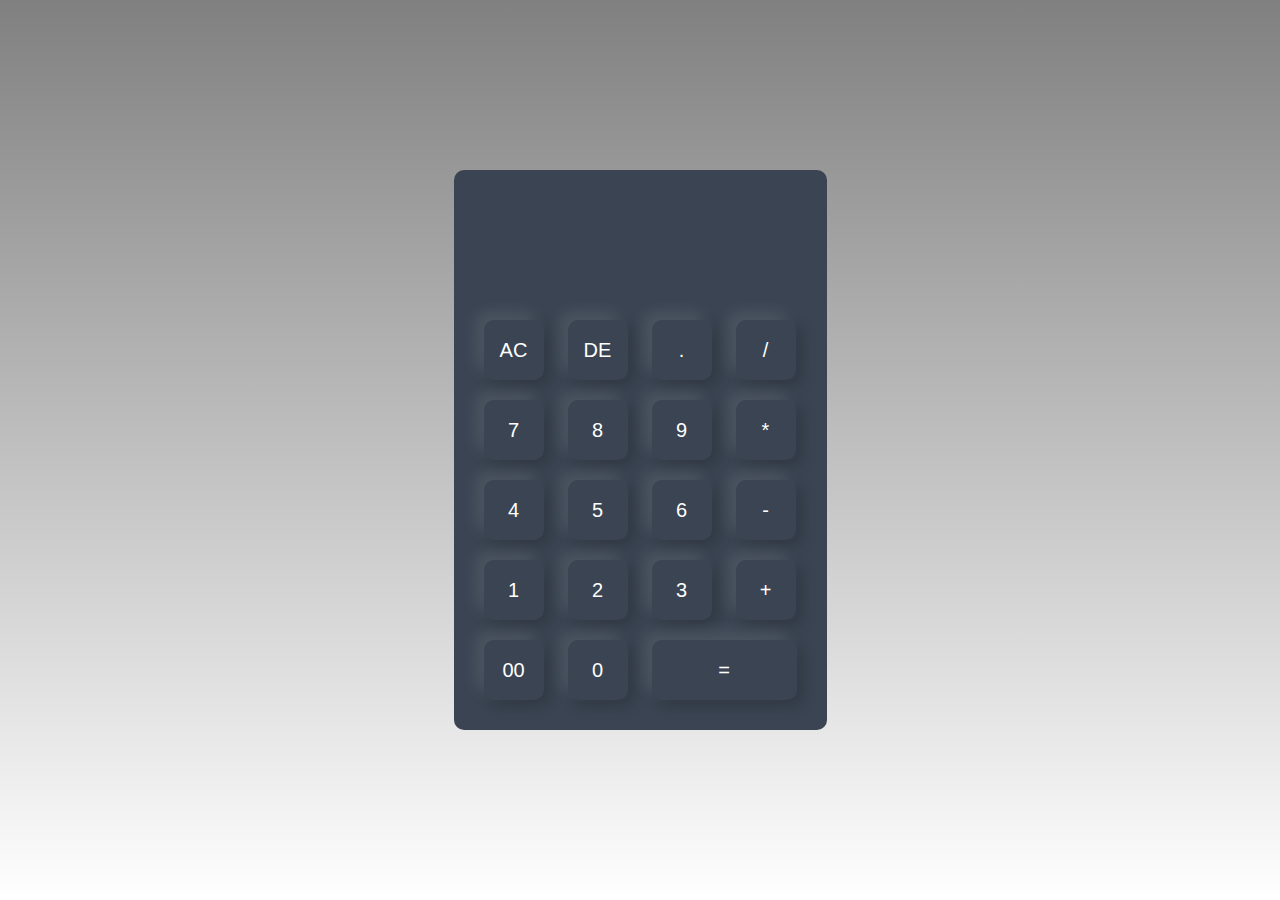
<file: Calculator/index.html>
<!DOCTYPE html>
<html lang="en">
<head>
    <meta charset="UTF-8">
    <meta name="viewport" content="width=device-width, initial-scale=1.0">
    <title>Document</title>
    <link rel="stylesheet" href="style.css">
</head>
<body>
    <div class="container">
        <div class="calculator">
            <form>  
                <div class="display">
                    <input type="text" name="display">
                </div>
                <div>   
                    <input type="button" value="AC" onclick="display.value = '' ">
                    <input type="button" value="DE" onclick="display.value = display.value.toString().slice(0,-1)">
                    <input type="button" value="." onclick="display.value += '.' ">
                    <input type="button" value="/" onclick="display.value += '/' ">
                </div>
                <div>
                    <input type="button" value="7" onclick="display.value += '7' ">
                    <input type="button" value="8" onclick="display.value += '8' ">
                    <input type="button" value="9" onclick="display.value += '9' ">
                    <input type="button" value="*" onclick="display.value += '*' ">
                </div>
                <div>
                    <input type="button" value="4" onclick="display.value += '4' ">
                    <input type="button" value="5" onclick="display.value += '5' ">
                    <input type="button" value="6" onclick="display.value += '6' ">
                    <input type="button" value="-" onclick="display.value += '-' ">
                </div>
                <div>
                    <input type="button" value="1" onclick="display.value += '1' ">
                    <input type="button" value="2" onclick="display.value += '2' ">
                    <input type="button" value="3" onclick="display.value += '3' ">
                    <input type="button" value="+" onclick="display.value += '+' ">
                </div>
                <div>
                    <input type="button" value="00" onclick="display.value += '00' ">
                    <input type="button" value="0" onclick="display.value += '0' ">
                    <input type="button" value="=" class="equal" onclick="display.value = eval(display.value)">
                </div>
            </form>
        </div>
    </div>
</body>
</html>
</file>
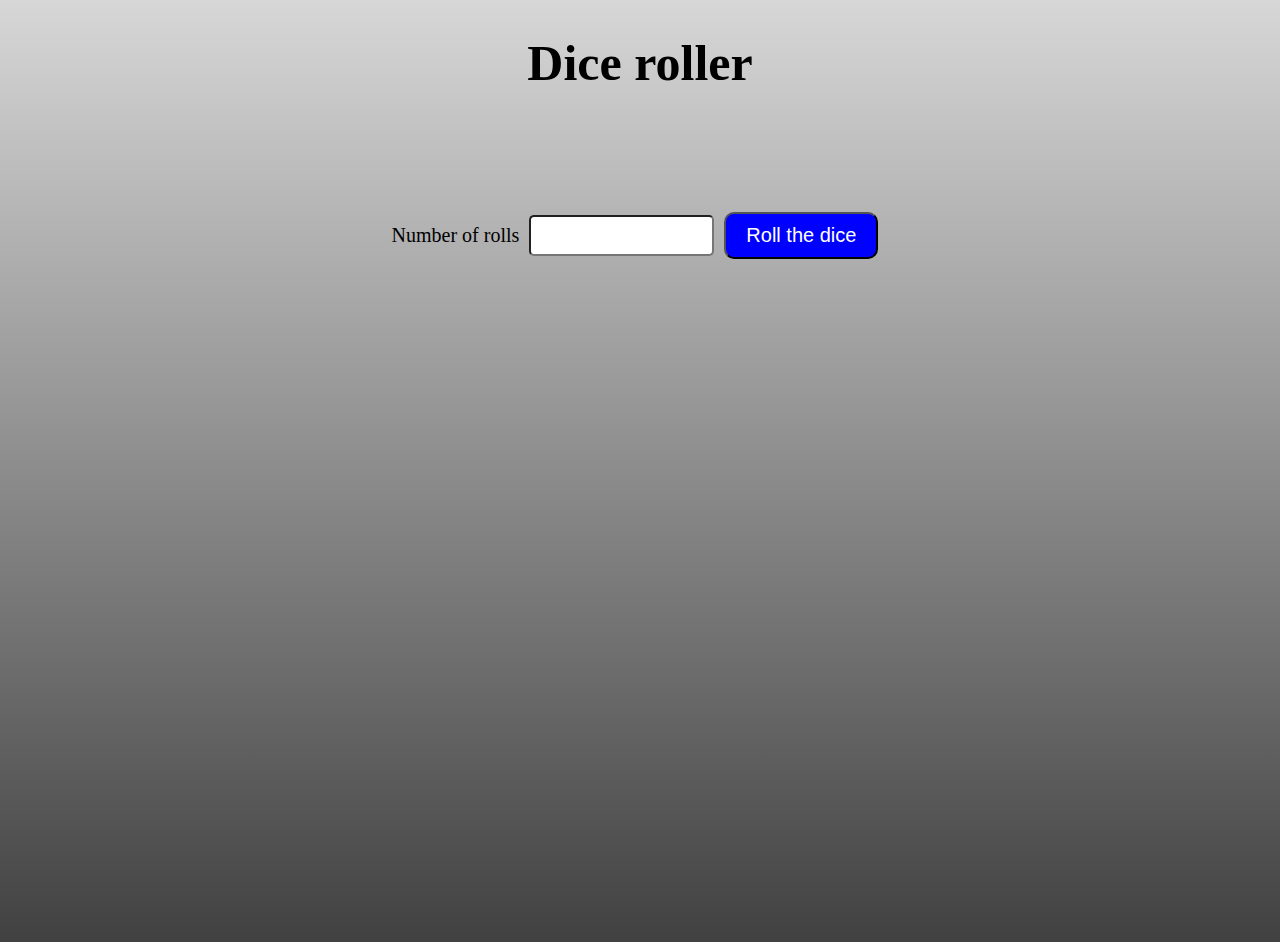
<file: Dice roller/index.html>
<!DOCTYPE html>
 <html lang="en">
 <head>
    <meta charset="UTF-8">
    <meta name="viewport" content="width=device-width, initial-scale=1.0">
    <title>Document</title>
    <link rel="stylesheet" href="style.css">
 </head>
 <body>
   <h1 align="center" style="font-size:50px;">Dice roller</h1>
    <div class="div1">
   <label> Number of rolls</label> 
   <input type="number" id="numofdice">
    <button type="button" id="button" onclick="roll()"> Roll the dice</button><br></div>
    <div id="result"></div>
    <div id="images"> </div>
    <script src="script.js"></script>
 </body>
 </html>
</file>
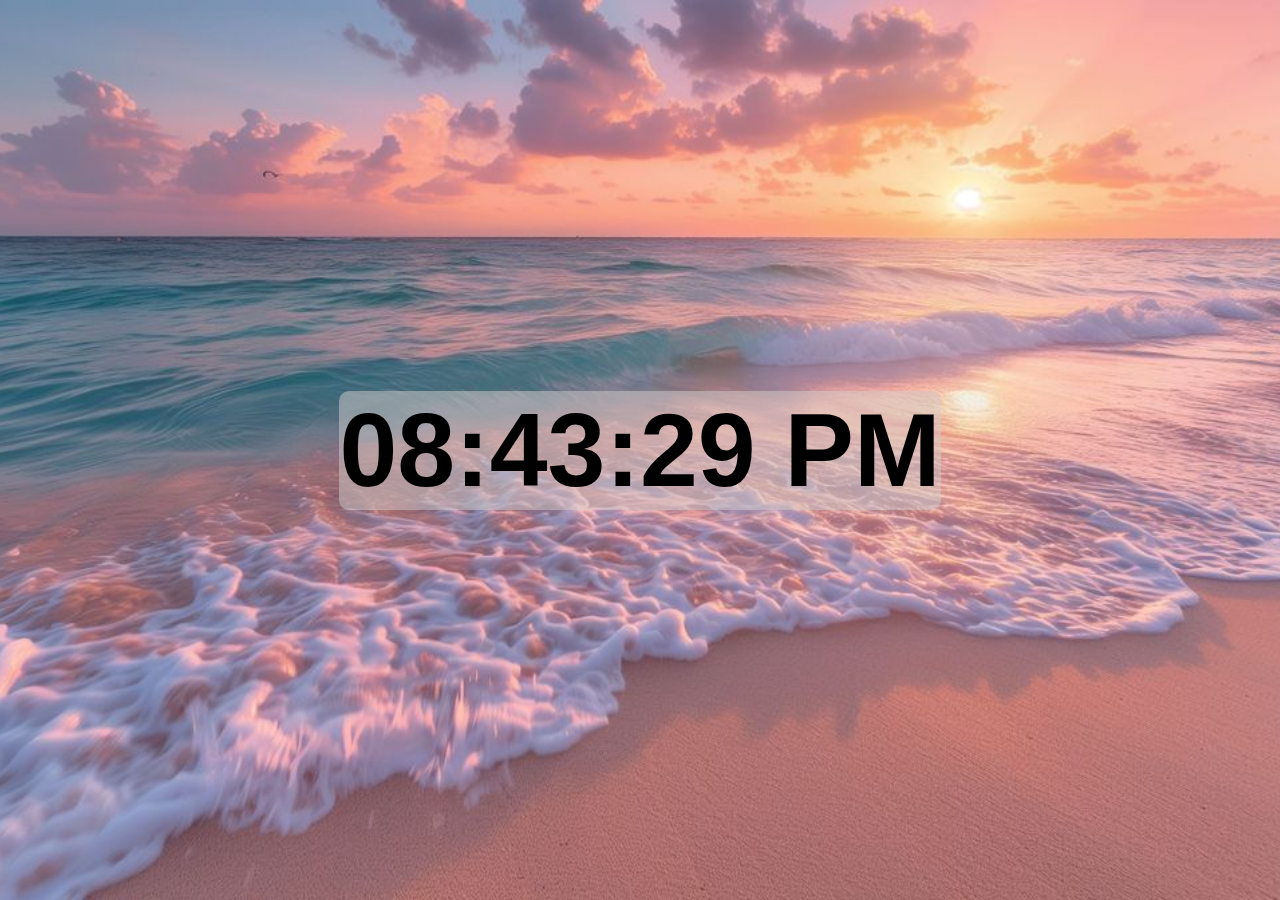
<file: Digital clock/index.html>
<!DOCTYPE html>
<html lang="en">
<head>
    <meta charset="UTF-8">
    <meta name="viewport" content="width=device-width, initial-scale=1.0">
    <title>Digital clock program</title>
    <link rel="stylesheet" href="style.css">
</head>
<body>
    <div class="clock-container">
        <div id="clock">00:00:00</div>
    </div>
    <script src="script.js"></script>
</body>
</html>
</file>
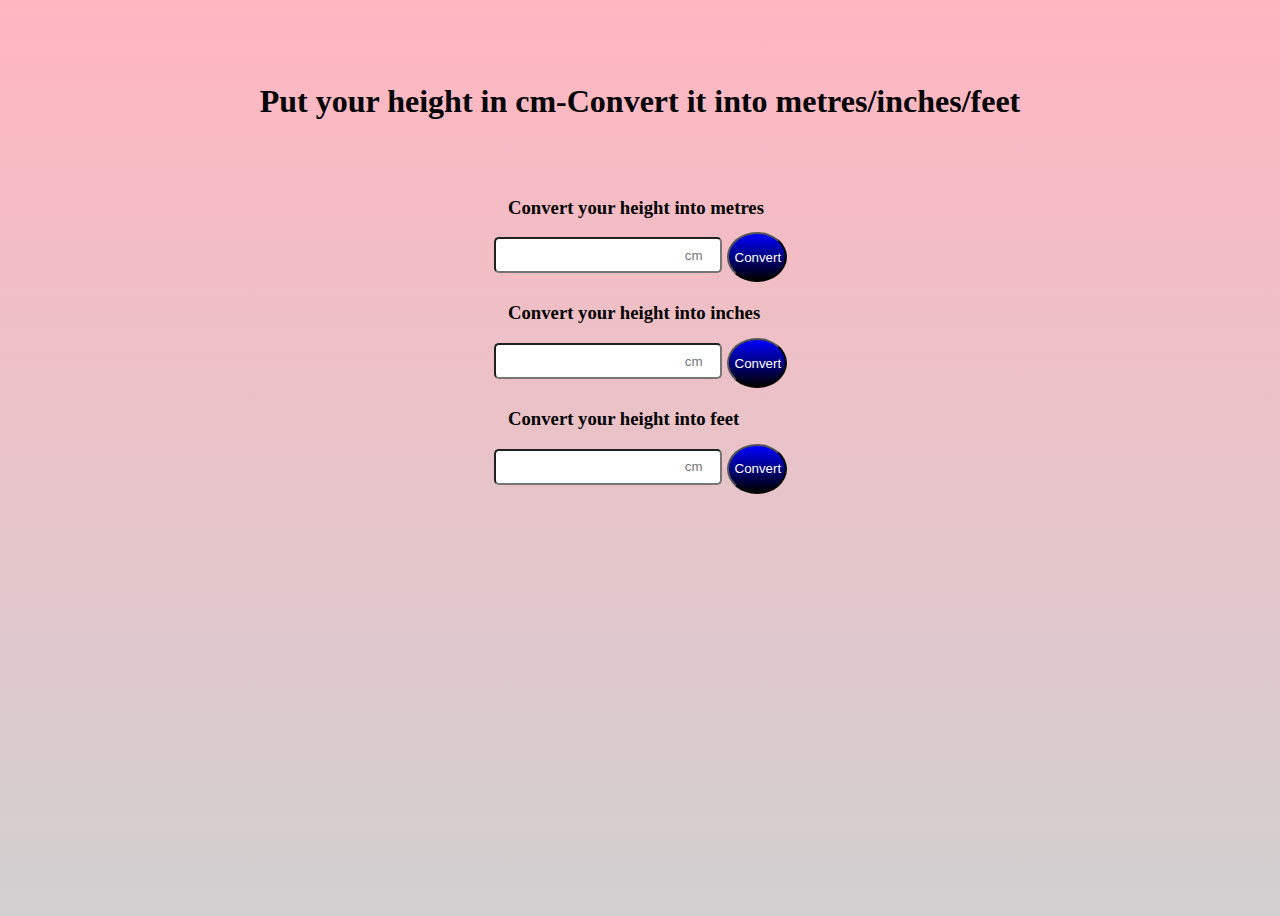
<file: Length converter/index.html>
<!DOCTYPE html>
<html lang="en">
<head>
    <meta charset="UTF-8">
    <meta name="viewport" content="width=device-width, initial-scale=1.0">
    <title>Length converter</title>
    <link rel="stylesheet" href="style.css">
</head>
<body><br><br><br>
    <h1 align="center">Put your height in cm-Convert it into metres/inches/feet</h1><br><br>
    <h3>Convert your height into metres</h3>
    <div class="box">
   <input type="number" placeholder="cm" id="input1">
   <button id="button1">Convert</button>
   </div>
   <p id="results1" align="center"></p>
    <h3>Convert your height into inches</h3>
   <div class="box">
   <input type="number" placeholder="cm" id="input2">
   <button id="button2">Convert</button>
   </div>
   <p id="results2" align="center"></p>
    <h3>Convert your height into feet</h3>
   <div class="box">
   <input type="number" placeholder="cm" id="input3">
   <button id="button3">Convert</button>
   </div>
   <p id="results3" align="center"></p>
    


    <script src="script.js"> </script>
</body>
</html>
</file>
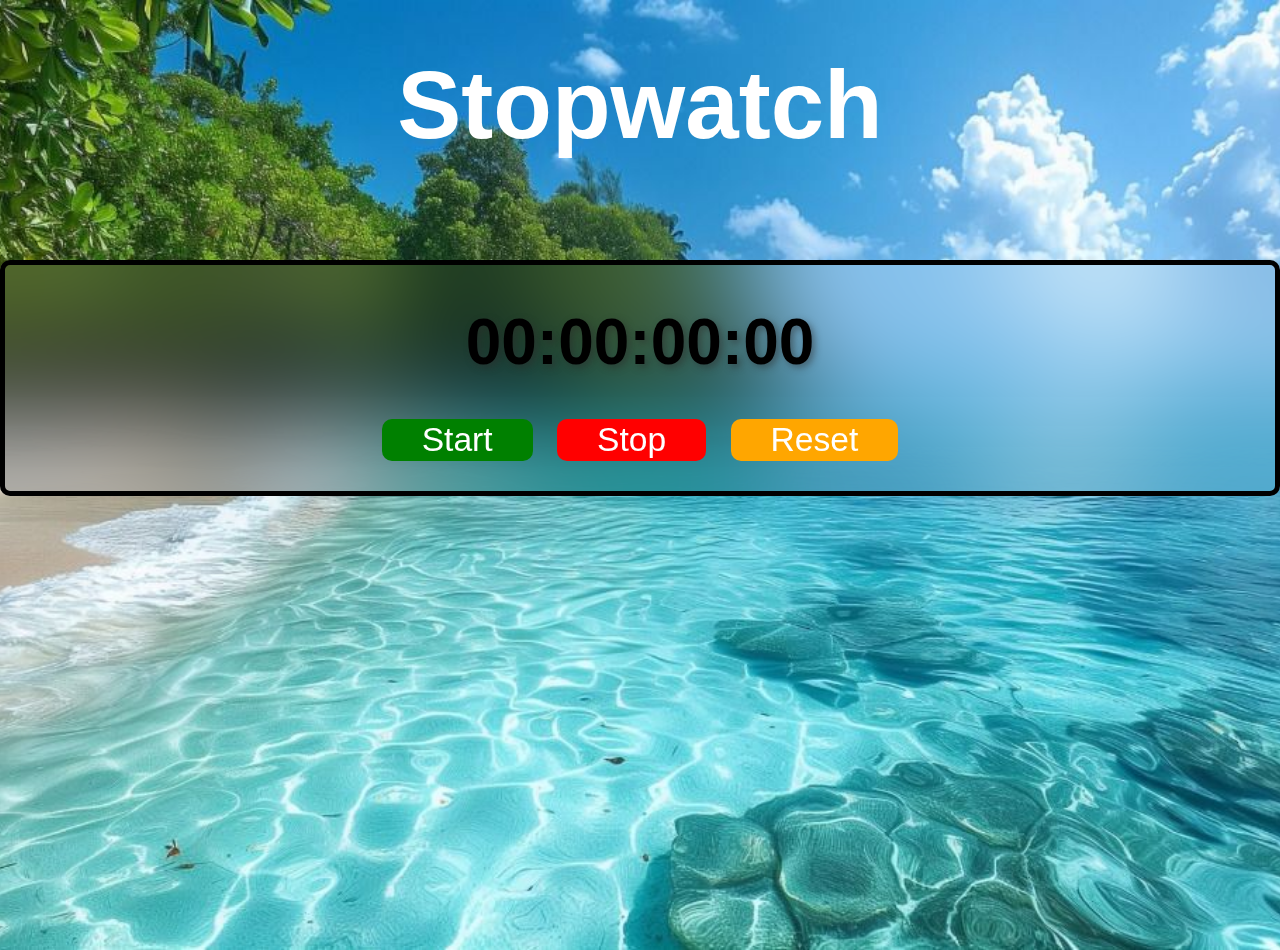
<file: Stopwatch/index.html>
<!DOCTYPE html>
<html lang="en">
<head>
    <meta charset="UTF-8">
    <meta name="viewport" content="width=device-width, initial-scale=1.0">
    <title>Stopwatch program</title>
    <link rel="stylesheet" href="style.css">
</head>
<body>
     <h1 id="title" align="center">Stopwatch</h1>
    <div id="container"> 
        <div id="display">00:00:00:00</div>
        <div id="controls">
<button id="start" onclick="start()">Start</button>
<button id="stop" onclick="stop()">Stop</button>
<button id="reset" onclick="reset()">Reset</button>
        </div>
    </div>
    <script src="script.js"></script>
</body>
</html>
</file>
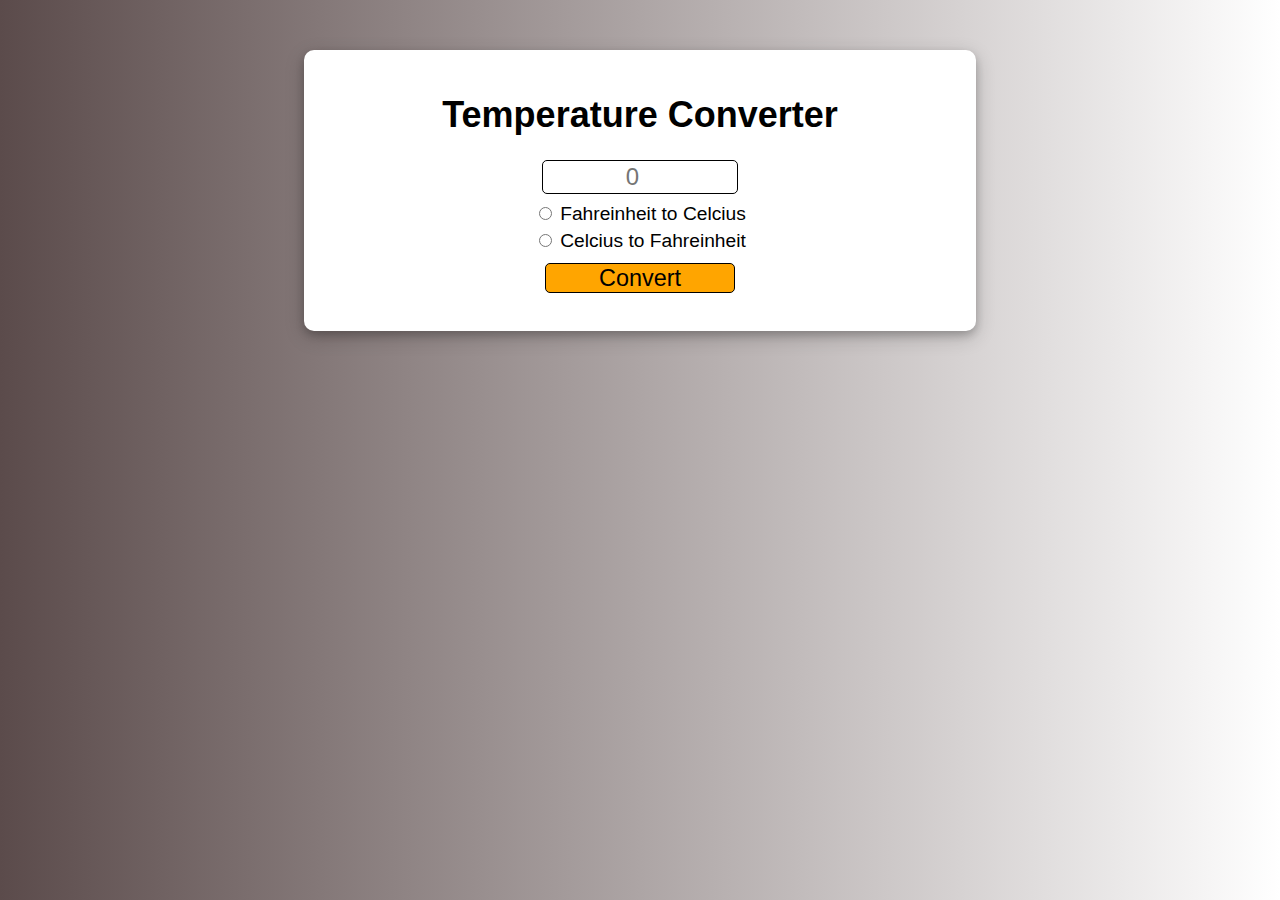
<file: Temperature converter/index.html>
<!DOCTYPE html>
 <html lang="en">
 <head>
    <meta charset="UTF-8">
    <meta name="viewport" content="width=device-width, initial-scale=1.0">
    <title>Document</title>
    <link rel="stylesheet" href="style.css">
 </head>
 <body>
    <div align="center" class="container">
    <h1 align="center">Temperature Converter</h1>   
    <input type="number" id="input" placeholder="0"><br>
    <input type="radio" name="temp" id="toCelcius" >
    <label for="Celcius">Fahreinheit to Celcius</label><br>
    <input type="radio" name="temp" id="toFahreinheit" >
    <label for="Fahreinheit" id="toFahreinheit">Celcius to Fahreinheit</label><br>
    <button type="button" id="button" onclick="Convert()">Convert</button>
    <p id="output"></p></div>
   
    <script src="script.js"> </script>
 </body>
 </html>
</file>
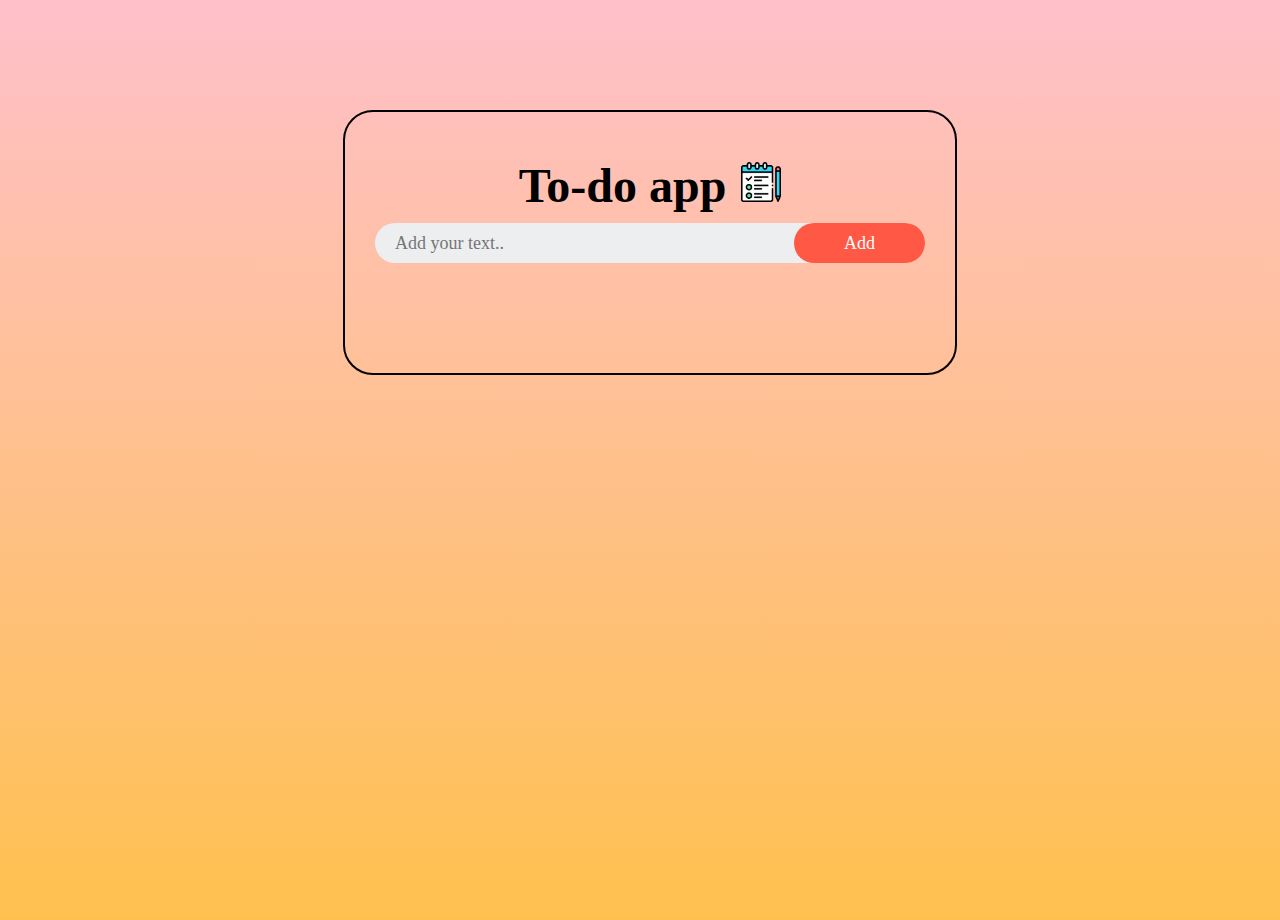
<file: Todo App/index.html>
<!DOCTYPE html>
<html>
<head>
  <meta charset="UTF-8" />
  <title>Todo App</title>
  <link rel="stylesheet" href="style.css">
</head>
<body>
    <div class="container">
        <div class="todo-app">
            <h2>To-do app<img src="image.jpg"></h2>
            <div class="row">
                <input type="text" id="input-box" placeholder="Add your text..">
                <button onclick="addTask()">Add</button>
            </div>
            <ul id="list-container">  
                <li class="checked">Task 1</li>
                <li>Task 2</li>
                <li>Task 3</li> 
            </ul> 
        </div>
    </div>
   <a href="https://www.flaticon.com/free-icons/correct" title="correct icons"></a> 
<script src="script.js"></script>
</body>
</html>
</file>
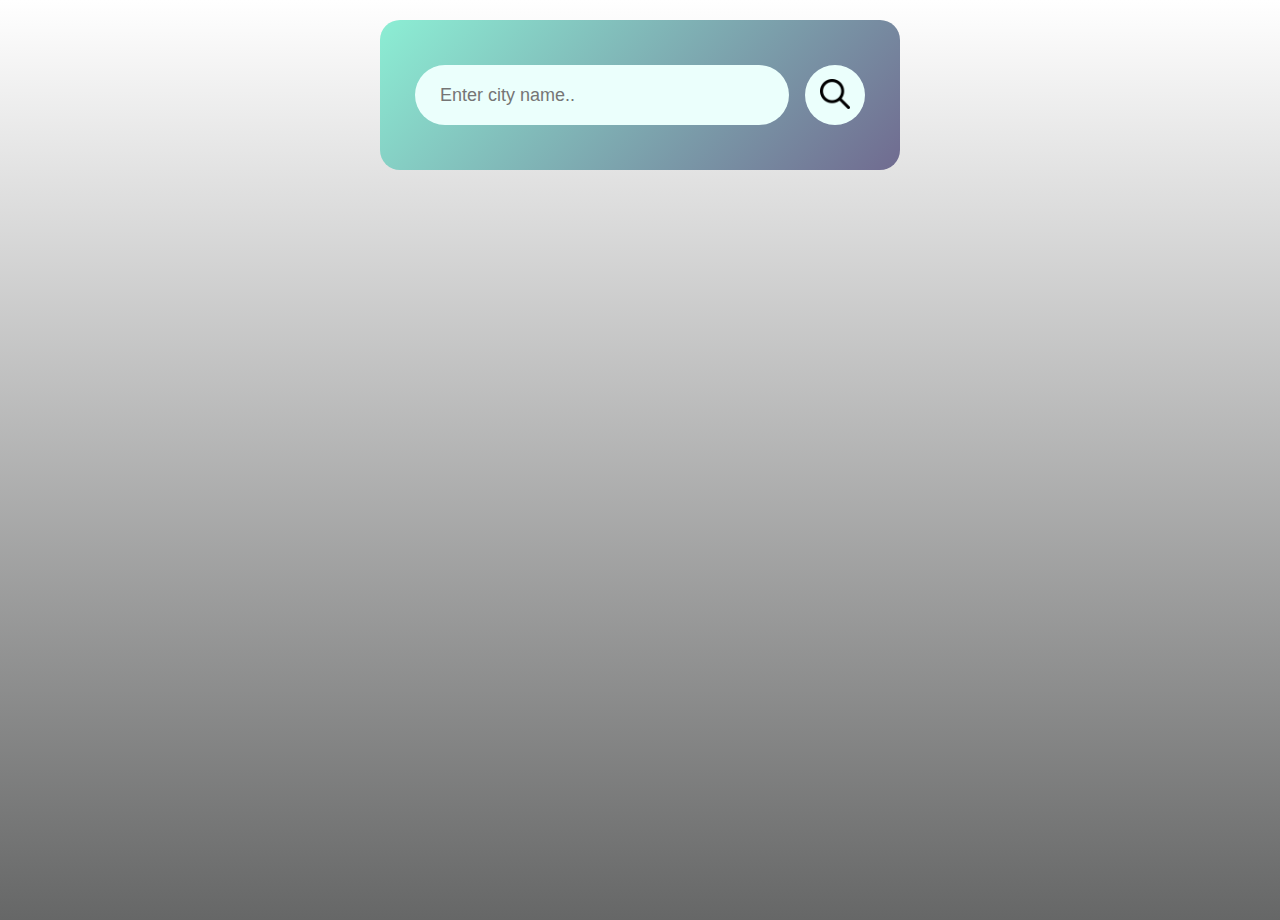
<file: Weather-App/index.html>
<!DOCTYPE html>
<html lang="en">
<head>
    <meta charset="UTF-8">
    <meta name="viewport" content="width=device-width, initial-scale=1.0">
    <title>Weather App</title>
    <link rel="stylesheet" href="style.css">
</head>
<body>
    <div class="card">
        <div class="search">
            <input type="text" placeholder="Enter city name.." spellcheck="false" >
            <button onclick="checkWeather()"><img src="search.png"></button>
        </div>
        <div class="error">
            <p>Invalid city name</p>
        </div>
        <div class="weather">
            <img src="rainy.png" class="weather-icon">
            <h1 class="temp">22°C</h1>
            <h2 class="city">Tirana</h2>
            <div class="details">
                <div class="col">
                    <img src="humidity.png">
                    <div>
                    <p class="humidity">50%</p>
                    <p>Humidity</p>
                    </div>
                </div>
                 <div class="col">
                    <img src="windy.png">
                    <div>
                    <p class="windy">15 km/h</p>
                    <p>Wind speed</p>
                    </div>
                </div>
            </div>

        </div>
    </div>
   <a href="https://www.flaticon.com/free-icons/search" title="search icons"></a>
    <script src="script.js"></script>
</body>
</html>
</file>
<file: Calculator/style.css>
*{
    margin:0;
    padding:0;
}
.container{
    width:100%;
    height:100vh;
    background:linear-gradient(grey,white);
    display:flex;
    justify-content:center;
    align-items:center;
}
.calculator{
    background:#3a4452;
    padding:20px;
    border-radius:10px;
}
form input{
    border:0;
    outline:0;
    width:60px;
    height:60px;
    border-radius:10px;
    box-shadow:-8px -8px 15px rgba(255,255,255,0.1),
                5px 5px 15px rgba(0,0,0,0.2);
    background:transparent;
    font-size:20px;
    color:#fff;
    cursor:pointer;
    margin:10px;
}
form .display{
    display:flex;
    justify-content:flex-end;
    margin:20px 0;
}
form .display input{
    text-align:right;
    flex:1;
    font-size:45px;
    box-shadow:none;
}
form input.equal{
    width:145px;
}
</file>
<file: Dice roller/style.css>
body{
    background:linear-gradient(rgb(215, 215, 215),rgb(65, 65, 65));
    height:100vh;
}
.div1{
    margin-top:120px;
    display:flex;
    justify-content:center;
    gap:10px;
    align-items:center;
}
label{
   font-size:20px;
}
button{
    padding:10px 20px;
    border-radius:10px;
    background-color:blue;
    color:white;
    font-size:20px;
    cursor:pointer;
}
input{
    border-radius:5px;
    height:35px;
    text-align:center;
}
#result{
    text-align:center;
    font-size:2em;
    font-weight:bolder;
}
</file>
<file: Digital clock/style.css>
body{
    margin:0;
}
.clock-container{
    background-image:url(image2.jpg);
    background-repeat:no-repeat;
    background-size:cover;
    background-position:center;
    display:flex;
    justify-content:center;
    align-items:center;
    height:100vh;
}
#clock{
    font-size:6.5rem;
    font-weight:bolder;
    background-color:rgb(209, 204, 204,0.5);
    border-radius:10px;
    font-family:Arial, Helvetica, sans-serif;
}
</file>
<file: Length converter/style.css>
body{
    background:linear-gradient(lightpink,rgb(209, 208, 208));
    height:100vh;
 }
 h3{
   margin-left:500px;
 }
.box{
   display:flex;
   justify-content:center;
}
.box input{
   height:30px;
   width:220px;
   border-radius:5px;
   margin-right:5px;
}
.box button{
   border-radius:50%;
   background:linear-gradient(blue,black);
   color:white;
   cursor:pointer;
   height:50px;
   width:60px;
   margin-top:-5px;
}
.box button:hover{
   opacity:0.8;
}
.box input::placeholder{
   text-align:right;
}
.box input:focus{
  border:solid 2px red;
}
p{
   font-family:'Times New Roman', Times, serif;
   font-size:20px;
}
</file>
<file: Stopwatch/style.css>
body{
    margin:0;
    font-family:Arial, Helvetica, sans-serif;
        height:100vh;
        background-image:url(image2.jpg);
        background-position:center;
        background-repeat:no-repeat;
        background-size:cover;
        
}
#container{
    margin-top:100px;
    display:flex;
    justify-content:center;
    align-items:center;
    flex-direction:column;
    gap:30px;
    border:5px black solid;
    border-radius:10px;
    padding:20px;
   backdrop-filter: blur(50px);
}
#title{
    font-size:6rem;
    margin-top:50px;
    color:white;
}
#display{
font-size:4rem;
font-weight:bolder;
margin-top:20px;
color:rgb(0, 0, 0);
text-shadow:3px 3px 7px hsla(0, 1%, 17%, 0.5);
}
#controls button{
    font-size:2.1rem;
    padding:2px 40px;
    margin:10px;
    border:none;
    border-radius:10px;
    cursor:pointer;
    color:white;
    transition:0.2s ease;
}
#start{
background-color:hsl(120, 100%, 25%);
}
#start:hover{
background-color:hsl(120, 100%, 15%);
}
#stop{
    background-color:hsl(0, 100%, 50%);
}
#stop:hover{
 background-color:hsl(0, 100%, 40%);
}
#reset{
    background-color:hsl(39, 100%, 50%);
}
#reset:hover{
    background-color:hsl(39, 100%, 40%);
}
</file>
<file: Temperature converter/style.css>
body{
    font-family: Arial, Helvetica, sans-serif;
    background:linear-gradient(90deg, rgba(91, 75, 75, 1) 0%, rgba(255, 255, 255, 1) 100%);
}
.container{
    margin:auto;
    margin-top:50px;
    background-color: white;
    width:50%;
    padding:20px;
    border-radius:10px;
    box-shadow: 0 4px 8px 0 rgba(0, 0, 0, 0.2), 0 6px 20px 0 rgba(0, 0, 0, 0.19);
    height:50%;
    font-size:18px;
}
#input{
    width:30%;
    height:30px;
    border-radius:5px;
    border:solid 1px black;
    font-size:1.5rem;
    text-align:center;
    margin-bottom:9px;
}
label{
    display:inline-block;
    font-size:1.2rem;
    margin-bottom:5px;
}
button{
    width:30%;
    height:30px;
    border:solid 1px black;
    border-radius:5px;
    background-color:orange;
    font-size:1.3em;
cursor:pointer;
margin-top:6px;
}
button:hover{
    background-color:darkorange;
}
</file>
<file: Todo App/style.css>
*{
    margin:0;
    padding:0;
    font-family:'Times new Roman';
 }
 .container{
    width:100%;
    min-height:100vh;
    padding:10px;
    background:linear-gradient(pink,rgb(255, 193, 78));
 }
 .todo-app{
    width:100%;
    max-width:550px;
    margin:100px auto 20px;
    padding:40px 30px 100px;
    border:2px solid black;
    border-radius:30px;
 }
 .todo-app h2{
    font-size:3rem;
    text-align:center;
 }
 .todo-app img{
    width:40px;
    margin-left:15px;
    margin-top:10px;
 }
  .row{
    display:flex;
    justify-content:center;
    height:40px;
    background:#edeef0;
    padding-left:20px;
    margin-top:10px;
    margin-bottom:10px;
    border-radius:30px;
 }
 input{
    flex:1;
    border:none;
    outline:none;
    background:transparent;
    font-size:18px;
 }
 button{
    border:none;
    outline:none;
    background:#ff5945;
    color:#fff;
    padding:6px 50px;
    border-radius:40px;
    font-size:18px;
    cursor:pointer;
 }
 ul li{
    list-style:none;
    font-size:17px;
    padding:15px 8px 12px 50px;
    user-select:none;
    cursor:pointer;
    position:relative;
 }
 ul li::before{
    content:'';
    position:absolute;
    height:20px;
    width:20px;
    border-radius:50%;
    border:solid 2px black;
    top:12px;
    left:8px;
 }
 ul li.checked{
    color:#555;
    text-decoration:line-through;
 }
ul li.checked::before {
    background-image: url('check-mark.png');
    background-size: contain;
    background-repeat: no-repeat;
}
ul li span{
   position:absolute;
   right:0;
   top:5px;
   width:40px;
   height:40px;
   font-size:22px;
   color:#555;
   line-height:40px;
   text-align:center;
   border-radius:50%;
}
ul li span:hover{
   background:#edeef0;
}
</file>
<file: Weather-App/style.css>
*{
    padding:0;
    margin:0;
 }
 body{
    background:linear-gradient(rgb(255, 255, 255),rgb(102, 103, 103));
    min-height:100vh;
 }
 .card{
    width:90%;
    max-width:450px;
   background:linear-gradient(135deg, #8ceed4 ,#706b90);
    color:#fff;
    margin:20px auto 40px;
    border-radius:20px;
    padding:45px 35px;
    text-align:center;
 }
 .search{
    width:100%;
    display:flex;
    justify-content:space-between;
    align-items:center;
 }
 .search input{
    border:0;
    outline:0;
    background:#ebfffc;
    border-radius:30px;
    color:#555;
    flex:1;
    padding:10px 25px;
    margin-right:16px;
    height:40px;
    font-size:18px;
 }
 .search button{
    height:60px;
    width:60px;
    background:#ebfffc;
    border:0;
    outline:0;
    border-radius:50%;
    cursor:pointer;
 }
 .search button img{
    width:30px;
 }
 .weather-icon{
    width:195px;
    height:166px;
    margin-top:30px;
 }
 .weather h1{
    font-size:75px;
    font-weight:500px;
     letter-spacing:2x;
 }
  .weather h2{
    font-size:35px;
    font-weight:400px;
 }
 .details{
    display:flex;
    justify-content:space-between;
    align-items:center;
    margin-top:10px;
    padding:0 20px;
 }
 .col img{
    width:120px;
 }
 .col p{
    font-size:20px;
    font-weight:500;
 }
 .weather{
   display:none;
 }
 .error{
   display:none;
   font-size:17px;
   text-align:left;
   margin:9px 13px;
 }
</file>
